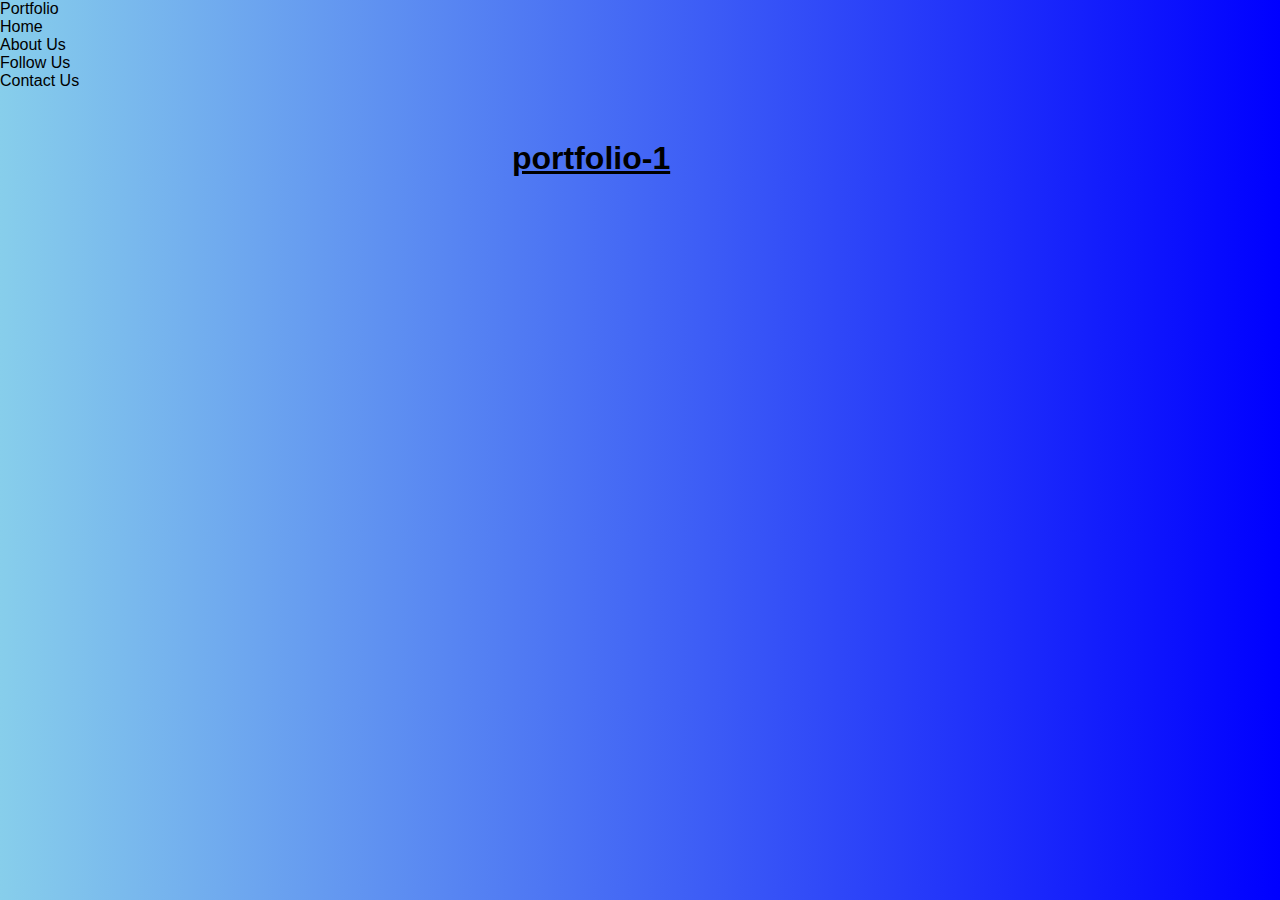
<file: about us .html>
<!DOCTYPE html>
<html lang="en">
<head>
    <meta charset="UTF-8">
    <meta name="viewport" content="width=device-width, initial-scale=1.0">
    <link rel="stylesheet" href="style.css">
    <title>About Us </title>
</head>
<body>
    <nav>Portfolio</nav>
    <nav>Home</nav>
    <nav>About Us </nav>
    <nav>Follow Us</nav>
    <nav>Contact Us</nav>
    <h1><u>portfolio-1</u></h1>  
</body>
</html>
</file>
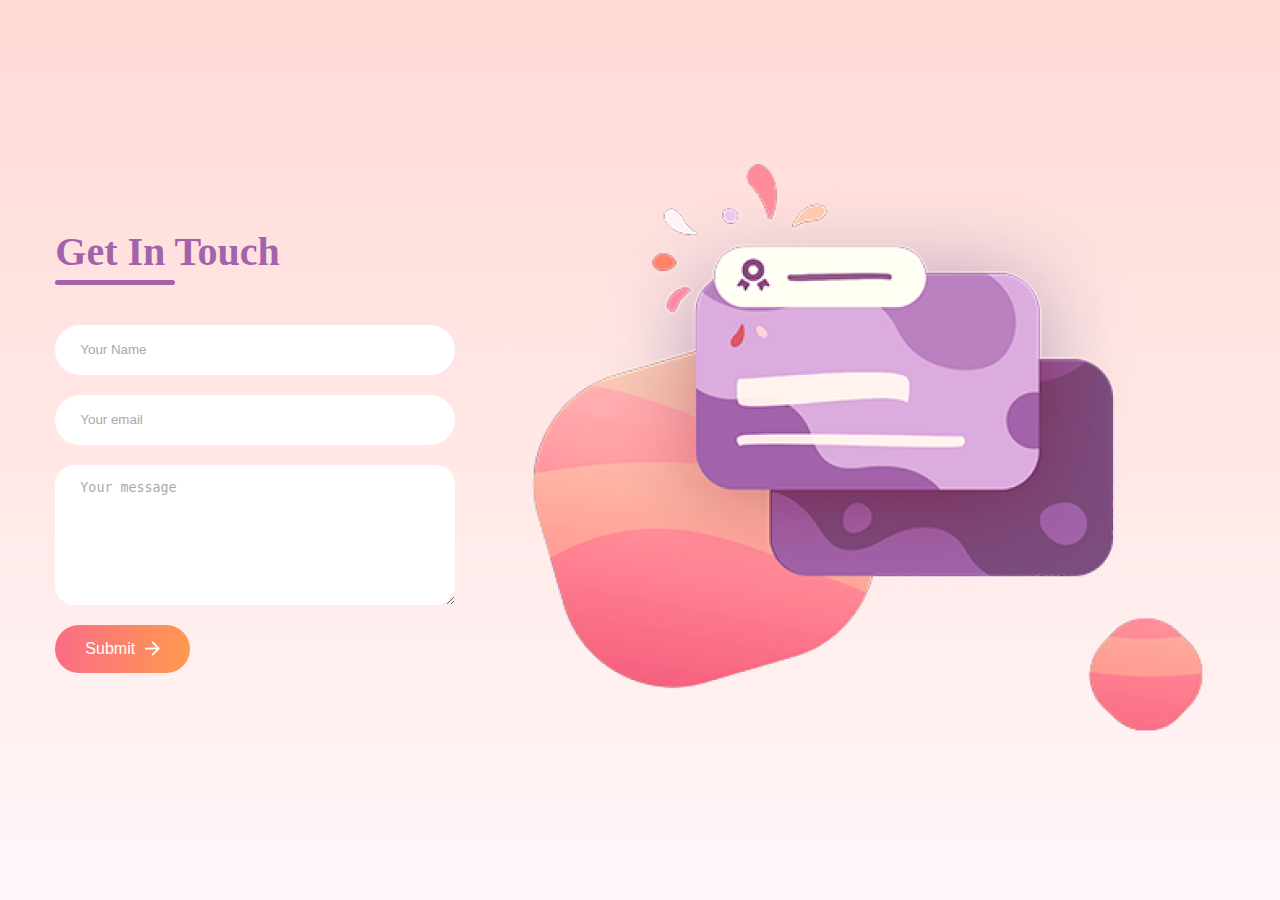
<file: contact us .html>
<!DOCTYPE html>
<html lang="en">
<head>
    <meta charset="UTF-8">
    <meta name="viewport" content="width=device-width, initial-scale=1.0">
    <link rel="stylesheet" href="contactus.css">
    <title>Contact us </title>
</head>
<body>
    <div class="contact-container">
        <form  action="https://api.web3forms.com/submit" method="POST" class="contact-left">
         <div class="contact-left-title">
            <h2>Get In Touch</h2>
            <hr>
         </div>
         <input type="hidden" name="access_key" value="ee802d7a-efa1-4ba7-9370-357df8683344">
         <input type="text" name="name"placeholder="Your Name" class="contact-inputs" required>
        <input type="email" name="email"placeholder="Your email" class="contact-inputs" required> 
        <textarea name="message"placeholder="Your message" class="contact-inputs"required></textarea>
        <button type="submit">Submit <img src="arrow_icon.png" alt=""></button>
        </form>
        <div class="contect-right">
          <img src="right_img.png" alt="">
        </div>
    </div>
</body>
</html>
</file>
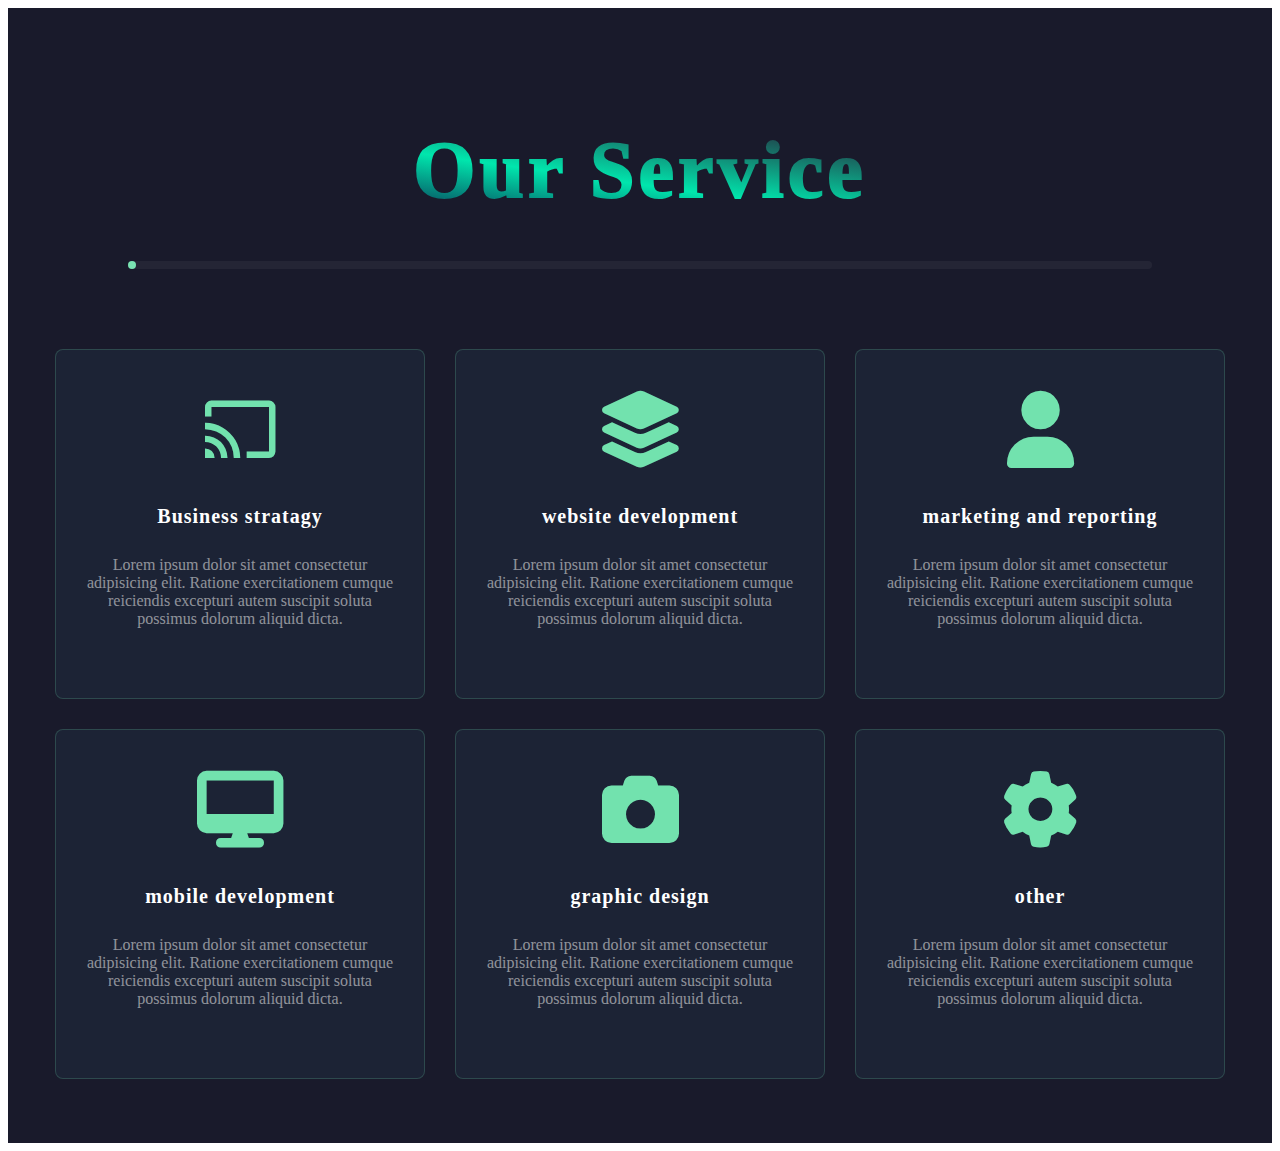
<file: SERVICE.html>
<!DOCTYPE html>
<html lang="en">
<head>
    <meta charset="UTF-8">
    <meta name="viewport" content="width=device-width, initial-scale=1.0">
    <link rel="stylesheet" href="service.css">
    <link rel="stylesheet" href="https://cdnjs.cloudflare.com/ajax/libs/font-awesome/6.5.2/css/all.min.css">
    <title>our service</title>
</head>
<body>
    <div class="container">
        <div class="service-wrapper">
            <div class="service">
                <h1>Our Service <span></span></h1>
                <div class="cards">
                    <div class="card">
                        <i class="fa-brands fa-chromecast"></i>
                        <h2>Business stratagy</h2>
                        <p>Lorem ipsum dolor sit amet consectetur adipisicing elit. Ratione exercitationem cumque reiciendis excepturi autem suscipit soluta possimus dolorum aliquid dicta.</p>
                    </div>
                    <div class="card">
                        <i class="fa-solid fa-layer-group"></i>
                        <h2>website development</h2>
                        <p>Lorem ipsum dolor sit amet consectetur adipisicing elit. Ratione exercitationem cumque reiciendis excepturi autem suscipit soluta possimus dolorum aliquid dicta.</p>
                    </div>
                    <div class="card">
                        <i class="fa-solid fa-user"></i>
                        <h2>marketing and reporting</h2>
                        <p>Lorem ipsum dolor sit amet consectetur adipisicing elit. Ratione exercitationem cumque reiciendis excepturi autem suscipit soluta possimus dolorum aliquid dicta.</p>
                    </div><div class="card">
                        <i class="fa-solid fa-desktop"></i>
                        <h2>mobile development</h2>
                        <p>Lorem ipsum dolor sit amet consectetur adipisicing elit. Ratione exercitationem cumque reiciendis excepturi autem suscipit soluta possimus dolorum aliquid dicta.</p>
                    </div>
                    <div class="card">
                        <i class="fa-solid fa-camera"></i>
                        <h2>graphic design</h2>
                        <p>Lorem ipsum dolor sit amet consectetur adipisicing elit. Ratione exercitationem cumque reiciendis excepturi autem suscipit soluta possimus dolorum aliquid dicta.</p>
                    </div><div class="card">
                        <i class="fa-solid fa-gear"></i>
                        <h2>other</h2>
                        <p>Lorem ipsum dolor sit amet consectetur adipisicing elit. Ratione exercitationem cumque reiciendis excepturi autem suscipit soluta possimus dolorum aliquid dicta.</p>
                    </div>
                </div>
            </div>
        </div>
    </div>
</body>
</html>
</file>
<file: style.css>
*{
    padding: 0%;
    margin: 0%;
}


h1{
    margin-top: 50px; 
    margin-left: 40%;
    margin-right: 40%;
    top: 25px;
}

body{
    background: linear-gradient(to right , skyblue, blue ) ; 
    font-family: Arial;
}


.navbar{
    background-color: black;
    /* border-radius: 30px; */
}

.navbar li{
    float:left; 
    list-style: none; 
    margin: 13px 20px;
    position: sticky; 
} 

.navbar ul{
    overflow: auto;
    position: fixed;
    background-color: rgb( 4, 52, 83 );
    width: 100%;
    margin-top: -50px;
} 

.navbar li a{
    padding: 3px 3px;
    text-decoration: none;
    color: white;
}

.search{
    float: right;
    color: white;
    padding: 12px 75px;
    position: sticky;
}

.navbar input{
    border: 2px solid black;
    border-radius: 14px;
    padding: 3px 17px;
    width: 129px;
    position: sticky;
}

#heading {
    margin-top: 3%;
    padding-left: 35%;
}

h2{
    padding-left: 35%;
}

h4 {
    padding-left: 35%;
    margin-top: 3px;
}

 .bud{ 
    border-radius: 10% , 0 , 50% , 0;  
    padding-top: 0; 
    padding-right: 10px; 
    margin-top: -90px; 
    width: 750px;
    height: 400px;
    float: top;
} 

.raj{
    height: 300px;
    border-radius: 500px; 
    float: left;
    margin-left: 10px;
    margin-top: 1%;
}

.lab{ 
    padding-right: 150px;
    padding-left: 50%;  
    margin-top: 200px;
    padding-top: 30px;
    float: right; 
    height: 10px;
    text-align: center  ; 
} 

hr{
    margin-top: 100px;
    border-color: skyblue;
}

.rrr{
    width: 650px;
    height: 300px;
    float: right;
    float: top;
    margin-right: 0px;
    margin-top: -1%;
    border-radius: 500px;
}

.carir{
    float: right;
    margin-top: 9%;
    width: 800px;
    height: 400px;
    margin: -5%;
    margin-right: 0;
} 

.para{
    padding-left: 150px;
    padding-right: 50%;
    margin-top: 200px;
    padding-top: 30px;
    height: 10px;
    text-align: center;
}

.abc{
    margin-top: 350px;
    margin-left: 450px;
    height: 500px;
    width: 900px;
    border-radius: 500px;  
} 

.future{
    padding-left: 350px;
    padding-right: 25%;
    margin-top: 40px;
    padding-top: 30px;
    margin-bottom: 80px;
    height: 10px;
    text-align: center; 
}

.thank{
    height: 300px;
    border-radius: 300px 300px 0 0;
    float: left;
    margin-left: 35%;
    margin-top: 3%;
    margin-bottom: 0.1%;
}



@media only screen and (max-width:1140px){
    .navbar{
        flex-direction: column;
    }
}
</file>
<file: contactus.css>
*{
    padding: 0;
    margin: 0;
    box-sizing: border-box;
}

body{
    font-family: 'outfit';
    background: linear-gradient(#ffdad5 ,#fff7f9);
}

.contact-container{
    height: 100vh;
    display: flex;
    align-items: center;
    justify-content: space-evenly;
}

.contact-left{
    display: flex;
    flex-direction: column;
    align-items: start;
    gap: 20px;
}

.contact-left-title h2{
    font-weight: 600;
    color: #a363aa;
    font-size: 40px;
    margin-bottom: 5px;
}

.contact-left-title hr{
   border: none;
   width: 120px;
   height: 5px;
   background-color: #a363aa;
   border-radius: 10px;
   margin-bottom: 20px;
}

.contact-inputs{
    width: 400px;
    height: 50px;
    border: none;
    outline: none;
    padding-left: 25px;
    font-weight: 500;
    color: #666;
    border-radius: 50px;
}

.contact-left textarea{
    height: 140px;
    padding-top: 15px;
    border-radius: 20px;          
}

.contact-inputs:focus{
    border: 2px solid #ff994f;
}

.contact-inputs::placeholder{
    color: #a9a9a9;
}

 .contact-left button{ 
     display:flex; 
    align-items:center;
    padding: 15px 30px;
    font-size: 16px;
    color: #fff;
    gap: 10px;
    border: none;
    border-radius: 50px;
    background: linear-gradient(270deg , #ff994f , #fa6d86); 
    cursor: pointer;
}

.contact-left button img{
    height: 15px;
}

.contact-right img{ 
    width: 500px;
}

 @media screen and (max-width:800px){
    .contact-inputs{
        width: 80vw;
    }
    .contact-right{
        display: none;
    }
}
</file>
<file: service.css>
*{
    padding: 0;
    box-sizing: border-box;
    font-family: 'poppins';
}

.container{
    min-height: 100vh;
    width: 100%;
    background-color: #191a2b;
}

.service-wrapper {
    padding: 5% 8%;
}

.service{
    display: flex;
    flex-direction: column;
    align-items: center;    
}

h1{
    color: #fff;
    font-size: 5rem;
    -webkit-text-stroke-width: 2px;
    -webkit-text-stroke-color: transparent;
    letter-spacing: 4px;
    background-color: rgb( 4, 52, 83 );
    background: linear-gradient(8deg,rgba( 8, 52, 83, 1) 0%, rgba( 0, 230, 173, 1)  41%,  rgba(41, 17, 45, 1) 100%);
    -webkit-background-clip: text;
    -webkit-text-fill-color: transparent;
}

h1:after{
    content: "";
    position: absolute;
    top: 29%;
    left: 10%;
    height: 8px;
    width: 80%;
    border-radius: 8px;
    background-color: rgba(255, 255, 255, 0.05);
}

h1 span{
    position: absolute;
    top: 29%;
    left: 10%;
    height: 8px;
    width: 8px;
    border-radius: 50%;
    background-color: #72e2ae;
    animation: aim 5s linear infinite;
}

@keyframes anim{
    95% {
        opacity: 1;
    }

        100%{
        opacity: 0;
        left: 88%;
    }
}

.cards{
    display: grid;
    grid-template-columns: repeat(3,1fr);
    gap: 30px;
    margin-top: 80px;
}

.card{
    height: 350px;
    width: 370px;
    background-color: #1c2335;
    padding: 3% 8%;
    border: 0.2px solid rgba(114, 226, 174, 0.2);
    border-radius:8px;
    transition: .6s;
    display: flex;
    align-items: center;
    flex-direction: column;
    position: relative;
    overflow: hidden;
}

.card:after{
    content: "";
    position: absolute;
    top: 150%;
    left: -200px;
    width: 120%;
    transform: rotate(50deg);
    background-color: #fff;
    height: 18px;
    filter: blur(30px);
    opacity: 0.5;
    transition: 1s;
}

.card:hover:after{
    width:  225%;
    top: -100%;
}

.card i{
    color: #72e2ae;
    margin-top: 30px;
    margin-bottom: 20px;
    font-size: 4.8rem;
}

.card h2{
    color: #fff;
    font-size: 20px;
    font-weight: 600;
    letter-spacing: 1px;
}

.card p{
    text-align: center;
    width: 100%;
    margin: 12px 0;
    color: rgba(225, 225, 225, 0.6);
}

.card:hover{
    background-color: transparent;
    transform: translateY(-8px);
    border-color: #00ff37;
}

.card:hover i{
    color: #00ff37;
}

@media screen and (max-width:1220px){
    .cards{
        grid-template-columns: repeat(2,1fr);
    }
}@media screen and (max-width:900px){
    .cards{
        grid-template-columns: repeat(1,1fr);
    }

    h1{
        font-size: 3.5rem;
    }
}
</file>
